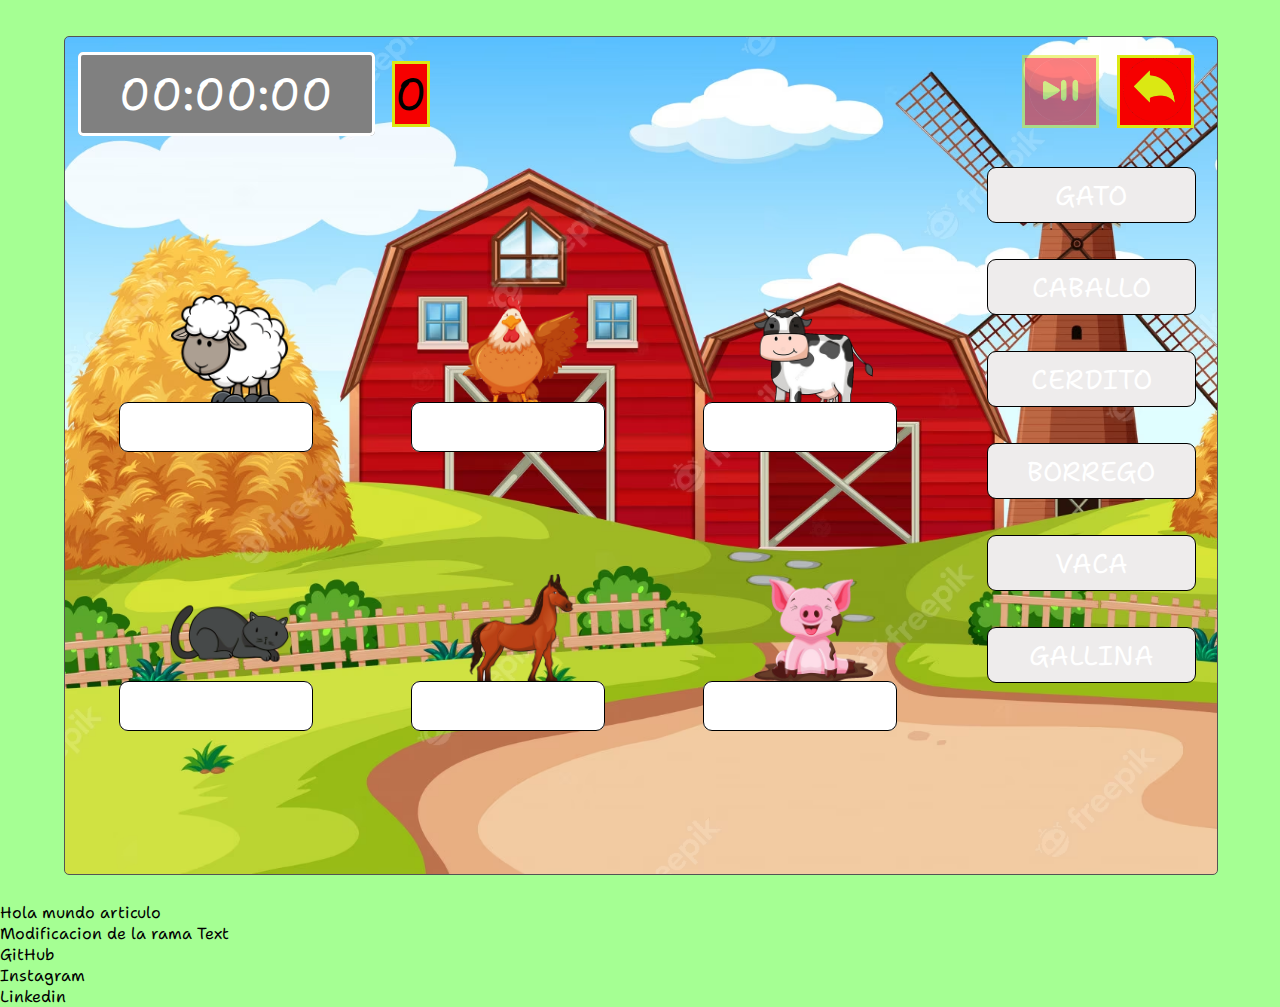
<file: index.html>
<!DOCTYPE html>
<html>

<head>
    <meta charset='utf-8'>
    <title>Juego</title>
    <meta name='viewport' content='width=device-width, initial-scale=1'>
    <link rel='stylesheet' type='text/css' href='styles.css'>
    <script src='script.js'></script>
</head>

<body>
    <div id="cont1">
        <div id="cont21">
            <div id="cronometro">
                <label id="cronometroReloj">00:00:00</label>
                <label id="puntaje">0</label>
            </div>
            <div id="contAnimales1">
                <div>
                    <div class="contAnimales2" id="contAnimales11">
                        <div class="animal" id="animal1"></div>
                        <div class="animal" id="animal2"></div>
                        <div class="animal" id="animal3"></div>
                    </div>
                    <div class="contAnimales2">
                        <div class="animal" id="animal4"></div>
                        <div class="animal" id="animal5"></div>
                        <div class="animal" id="animal6"></div>
                    </div>
                </div>
            </div>
        </div>
        <div id="cont22">
            <div id="botones">
                <center>
                    <button id="musica" onclick="reproducirPausarMusica()">
                        <img src="img/pauseplay.png" alt="" class="btnMenu">
                    </button>
                    <button id="regresar" onclick="regresar()">
                        <img src="img/back.png" alt="" class="btnMenu">
                    </button>
                </center>
            </div>
            <br>
            <div id="nombres"></div>
        </div>
    </div>
    <article>Hola mundo articulo</article>
    <article>Modificacion de la rama Text</article>
    <article>GitHub</article>
    <article>Instagram</article>
    <article>Linkedin</article>
</body>

</html>
</file>
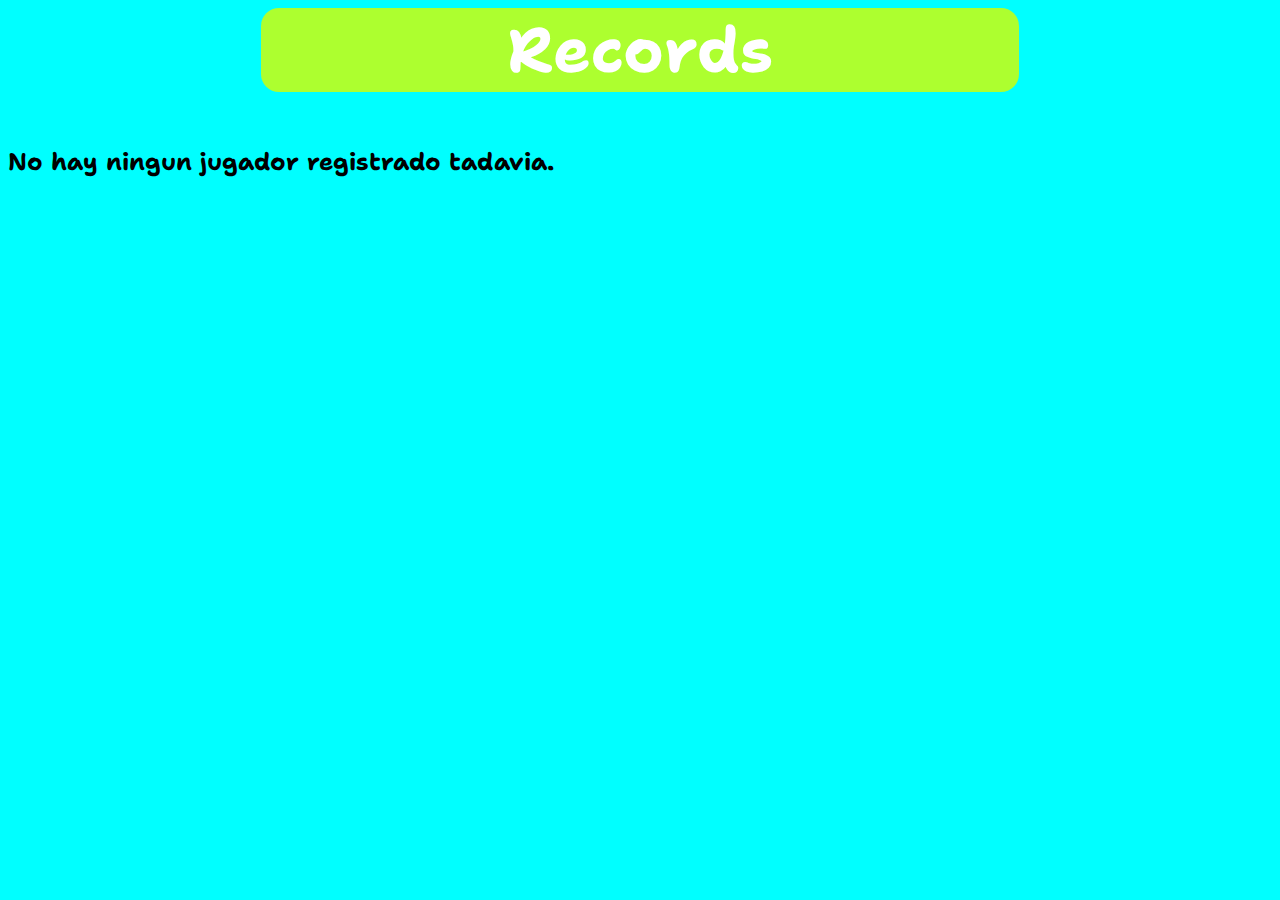
<file: records.html>
<!DOCTYPE html>
<html>

<head>
    <meta charset='utf-8'>
    <meta http-equiv='X-UA-Compatible' content='IE=edge'>
    <title>Records</title>
    <meta name='viewport' content='width=device-width, initial-scale=1'>
    <link rel='stylesheet' type='text/css' media='screen' href='stylesRecords.css'>
    <script src='scriptRecords.js'></script>
</head>

<body>
    <h1>Records</h1>
    <div id="cont1">
        <center>
            <table id="tabla">
            </table>
        </center>
    </div>
</body>

</html>
</file>
<file: styles.css>
@import url("https://fonts.googleapis.com/css2?family=Montserrat:wght@300&family=Mynerve&family=Open+Sans&family=Shantell+Sans:ital,wght@1,300&family=Tilt+Prism&display=swap");
body {
  height: 96vh;
  margin: 0;
  font-family: "Shantell Sans", cursive;
  background-color: rgb(165, 255, 147);
}

#cont1 {
  background-image: url("img/fondo.jpg");
  background-size: cover;
  width: 90vw;
  height: 93vh;
  margin: 4vh 5vw 3vh 5vw;
  border: 1px solid rgb(84, 84, 84);
  padding: 0;
  display: flex;
  border-radius: 5px;
}

#cont21 {
  width: 80%;
  height: 100%;
  margin: 0;
}

#cont22 {
  margin: 2vh 0 0 0;
  width: 20%;
  height: 100%;
}

#cronometro {
  padding: 3vh 0 2vh 0;
}
#cronometro #botones {
  width: 100%;
  height: 10vh;
}

#nombres {
  display: grid;
}

.nombreDrag {
  background-color: rgb(238, 236, 236);
  color: white;
  text-align: center;
  vertical-align: middle;
  border: 1px black solid;
  width: 90%;
  height: 5vh;
  margin: 2vh 0 2vh 0;
  border-radius: 1vh;
  padding: 1vh 0 0 0;
  font-size: 3vh;
}

#regresar {
  background-color: #f60000;
  border: 3px solid #dbe813;
  padding: 0;
  width: 6vw;
  margin-left: 1vw;
}

#musica {
  opacity: 0.5;
  background-color: #f60000;
  border: 3px solid #dbe813;
  padding: 0;
  width: 6vw;
  margin-left: 1vw;
}

.btnMenu {
  width: 5vw;
  background-color: #f60000;
}

#contAnimales1 {
  border-radius: 5px;
  width: 96%;
  height: 75vh;
  margin: 5vh 0 0 2%;
}

#cronometroReloj {
  font-size: 5vh;
  padding: 1vh 3vw 1vh 3vw;
  color: white;
  border: 3px white solid;
  border-radius: 5px;
  margin: 1vh 1vw 1vh 1vw;
  background-color: grey;
  background: "opacity: 0.5";
}

.contAnimales2 {
  width: 100%;
  border-radius: 5px;
  height: 27vh;
  margin: 4vh 0 0 0;
  display: flex;
}

#contAnimales11 {
  margin-top: 17vh;
}

.animal {
  width: 25%;
  border-radius: 5px;
  height: 27vh;
  margin: 0 4% 0 4%;
}

.imgAnimal {
  width: 54%;
  margin: 0 23% 0 23%;
}

.labelSoltado {
  background-color: white;
  color: white;
  text-align: center;
  vertical-align: middle;
  border: 1px black solid;
  border-radius: 1vh;
  max-width: 15vw;
  padding: 2vh 8vw 1vh 7vw;
}

.animalCorrecto {
  background-color: gray;
  color: white;
  text-align: center;
  vertical-align: middle;
  border: 1px black solid;
  width: 90%;
  height: 5vh;
  margin: 1vh 1vw 0 1vw;
  border-radius: 1vh;
  font-size: 4vh;
  padding: 1vh 0 1vh 0;
}
/*Cambios*/
#puntaje {
  font-size: 5vh;
  background-color: #f60000;
  border: 3px solid #dbe813;
  padding: 0;
  width: 6vw;
}/*# sourceMappingURL=styles.css.map */
</file>
<file: stylesRecords.css>
@import url("https://fonts.googleapis.com/css2?family=Montserrat:wght@300&family=Mynerve&family=Open+Sans&family=Shantell+Sans:ital,wght@1,300&family=Tilt+Prism&display=swap");
body {
  background-color: aqua;
  font-family: "Shantell Sans", cursive;
}

h1 {
  width: 60%;
  margin: 0 20% 0 20%;
  background-color: greenyellow;
  border-radius: 2vh;
  text-align: center;
  color: white;
  font-size: 7vh;
  margin-bottom: 6vh;
}

tr {
  background-color: #f60000;
  color: white;
}

th {
  border: 2px solid #dbe813;
  padding: 1vh 2vw 1vh 2vw;
  font-size: 3vh;
}/*# sourceMappingURL=stylesRecords.css.map */
</file>
